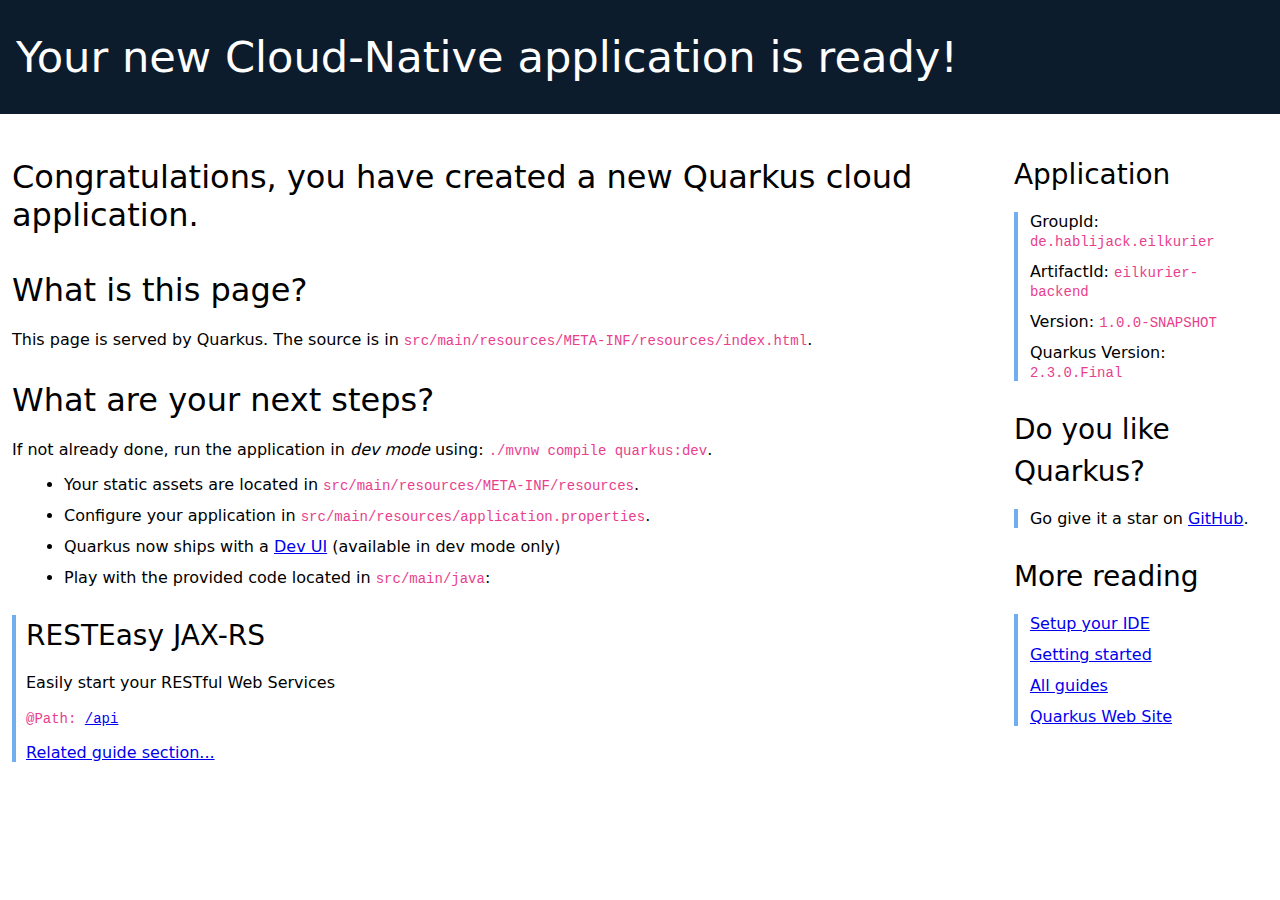
<file: src/main/resources/META-INF/resources/index.html>
<!DOCTYPE html>
<html lang="en">
<head>
    <meta charset="UTF-8">
    <title>eilkurier-backend - 1.0.0-SNAPSHOT</title>
    <style>
        h1, h2, h3, h4, h5, h6 {
            margin-bottom: 0.5rem;
            font-weight: 400;
            line-height: 1.5;
        }

        h1 {
            font-size: 2.5rem;
        }

        h2 {
            font-size: 2rem
        }

        h3 {
            font-size: 1.75rem

        }

        h4 {
            font-size: 1.5rem
        }

        h5 {
            font-size: 1.25rem
        }

        h6 {
            font-size: 1rem
        }

        .lead {
            font-weight: 300;
            font-size: 2rem;
        }

        .banner {
            font-size: 2.7rem;
            margin: 0;
            padding: 2rem 1rem;
            background-color: #0d1c2c;
            color: white;
        }

        body {
            margin: 0;
            font-family: -apple-system, system-ui, "Segoe UI", Roboto, "Helvetica Neue", Arial, sans-serif, "Apple Color Emoji", "Segoe UI Emoji", "Segoe UI Symbol", "Noto Color Emoji";
        }

        code {
            font-family: SFMono-Regular, Menlo, Monaco, Consolas, "Liberation Mono", "Courier New", monospace;
            font-size: 87.5%;
            color: #e83e8c;
            word-break: break-word;
        }

        .left-column {
            padding: .75rem;
            max-width: 75%;
            min-width: 55%;
        }

        .right-column {
            padding: .75rem;
            max-width: 25%;
        }

        .container {
            display: flex;
            width: 100%;
        }

        li {
            margin: 0.75rem;
        }

        .right-section {
            margin-left: 1rem;
            padding-left: 0.5rem;
        }

        .right-section h3 {
            padding-top: 0;
            font-weight: 200;
        }

        .right-section ul {
            border-left: 0.3rem solid #71aeef;
            list-style-type: none;
            padding-left: 0;
        }

        .provided-code {
            border-left: 0.3rem solid #71aeef;
            padding-left: 10px;
        }

        .provided-code h3 {
            font-weight: 200;
        }




    </style>
</head>
<body>

<div class="banner lead">
    Your new Cloud-Native application is ready!
</div>

<div class="container">
    <div class="left-column">
        <p class="lead"> Congratulations, you have created a new Quarkus cloud application.</p>

        <h2>What is this page?</h2>

        <p>This page is served by Quarkus. The source is in
            <code>src/main/resources/META-INF/resources/index.html</code>.</p>

        <h2>What are your next steps?</h2>

        <p>If not already done, run the application in <em>dev mode</em> using: <code>./mvnw compile quarkus:dev</code>.
        </p>
        <ul>
            <li>Your static assets are located in <code>src/main/resources/META-INF/resources</code>.</li>
            <li>Configure your application in <code>src/main/resources/application.properties</code>.</li>
            <li>Quarkus now ships with a <a href="/q/dev/">Dev UI</a> (available in dev mode only)</li>
            <li>Play with the provided code located in <code>src/main/java</code>:</li>
        </ul>
        <div class="provided-code">
            <h3>RESTEasy JAX-RS</h3>
            <p>Easily start your RESTful Web Services</p>
            <p><code>@Path: <a class="path-link" href="/api" target="_blank">/api</a></code></p>
            <p><a class="guide-link" href="https://quarkus.io/guides/getting-started#the-jax-rs-resources"
                  target="_blank">Related guide section...</a></p>
        </div>

    </div>
    <div class="right-column">
        <div class="right-section">
            <h3>Application</h3>
            <ul>
                <li>GroupId: <code>de.hablijack.eilkurier</code></li>
                <li>ArtifactId: <code>eilkurier-backend</code></li>
                <li>Version: <code>1.0.0-SNAPSHOT</code></li>
                <li>Quarkus Version: <code>2.3.0.Final</code></li>
            </ul>
        </div>
        <div class="right-section">
            <h3>Do you like Quarkus?</h3>
            <ul>
                <li>Go give it a star on <a href="https://github.com/quarkusio/quarkus">GitHub</a>.</li>
            </ul>
        </div>
        <div class="right-section">
            <h3>More reading</h3>
            <ul>
                <li><a href="https://quarkus.io/guides/maven-tooling.html" target="_blank">Setup your IDE</a></li>
                <li><a href="https://quarkus.io/guides/getting-started.html" target="_blank">Getting started</a></li>
                <li><a href="https://quarkus.io/guides/" target="_blank">All guides</a></li>
                <li><a href="https://quarkus.io" target="_blank">Quarkus Web Site</a></li>
            </ul>
        </div>
    </div>
</div>
</body>
</html>
</file>
